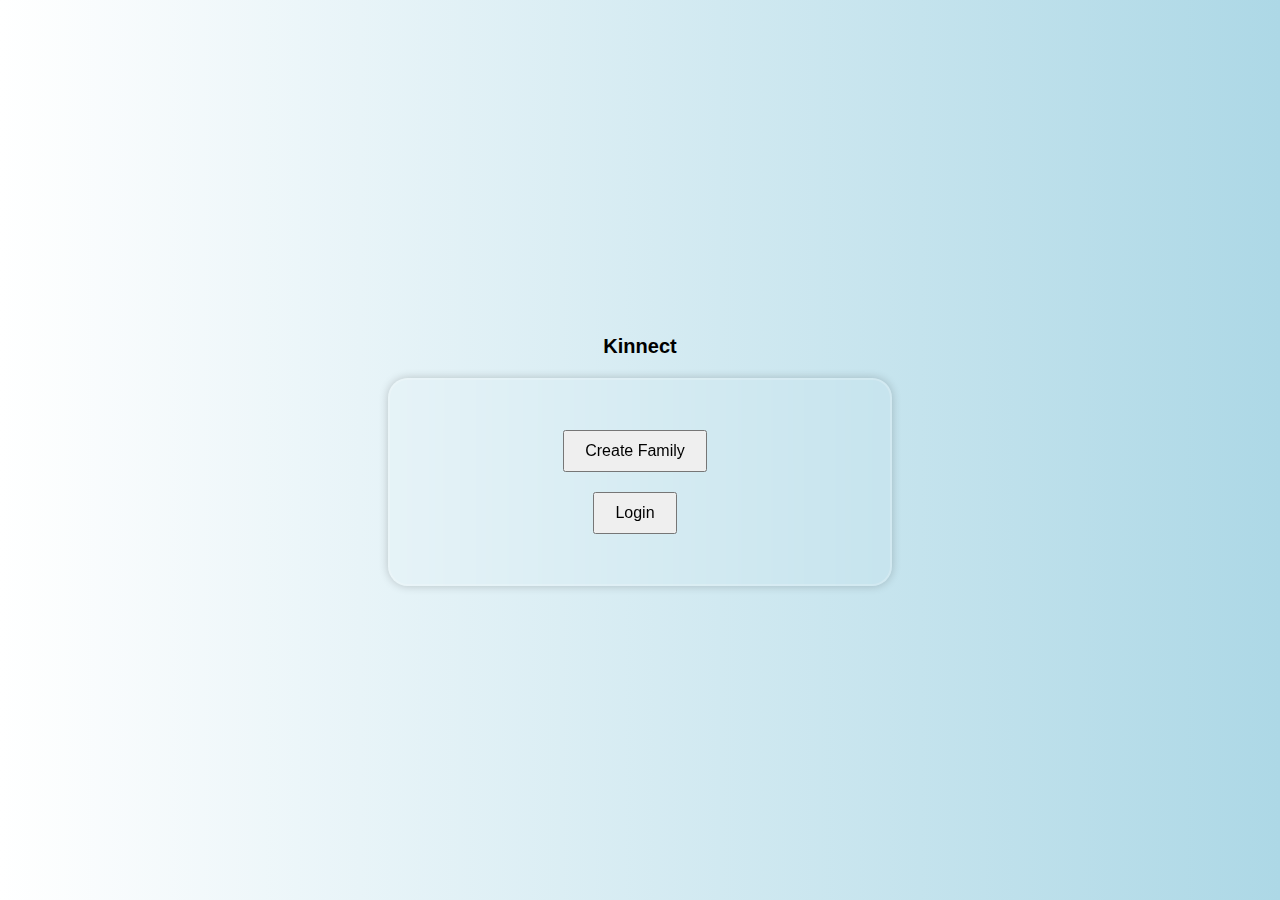
<file: index.html>
<!DOCTYPE html>
<html lang="en">
  <head>
    <meta charset="utf-8">
    <meta http-equiv="X-UA-Compatible" content="IE=edge">
    <title>Kinnect</title>
    <meta name="description" content="">
    <meta name="viewport" content="width=device-width, initial-scale=1">
    <link rel="stylesheet" href="styles.css">
  </head>
  <body>
    <p>Kinnect</p>
    <div class="container-box">
      <div class="button-container">
          <button id="create-team-btn">Create Family</button>
      </div>

      <div class="login-container">
          <button id="login">Login</button>
      </div>
    </div>

    <!-- Link to external JavaScript file -->
    <script src="scripts.js" defer></script>
  </body>
</html>
</file>
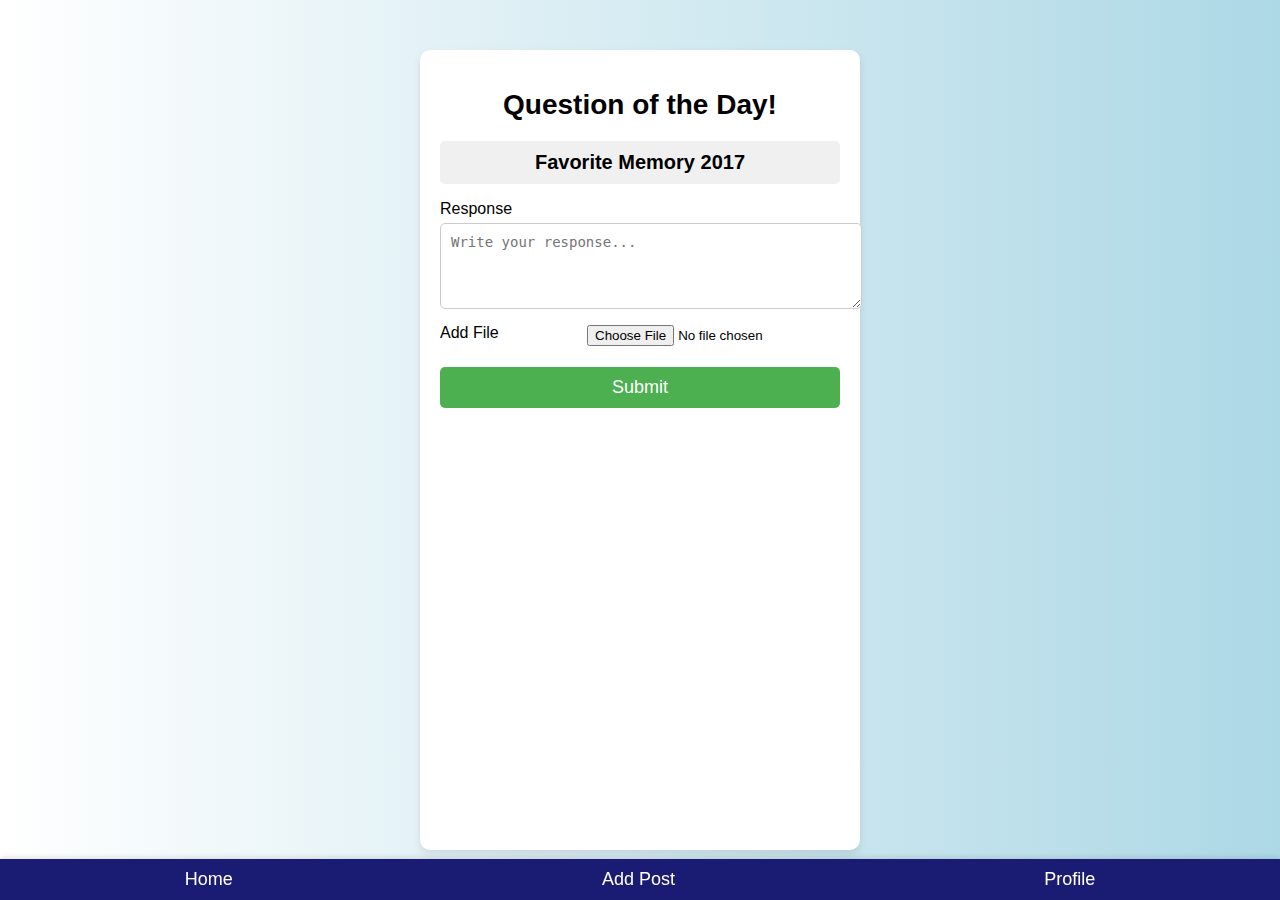
<file: add-post.html>
<!DOCTYPE html>
<html lang="en">
<head>
    <meta charset="UTF-8">
    <meta name="viewport" content="width=device-width, initial-scale=1.0">
    <title>Add Post</title>
    <link rel="stylesheet" href="add-post.css">
    <style>
        .image-preview {
            margin-top: 10px;
            display: none;
            max-width: 100%;
            height: auto;
        }
    </style>
</head>
<body>
    <div class="container">
        <h1>Question of the Day!</h1>
        <div class="question">
            <h2>Favorite Memory 2017</h2>
        </div>

        <form class="response-form">
            <label for="response">Response</label>
            <textarea id="response" name="response" rows="4" cols="50" placeholder="Write your response..."></textarea>

            <div class="file-upload">
                <label for="file-upload" class="file-upload-label">Add File</label>
                <input type="file" id="file-upload" name="file-upload" accept="image/*">
            </div>

            <img id="image-preview" class="image-preview" alt="Image preview">

            <button type="submit" class="submit-btn">Submit</button>
        </form>
    </div>

    <!-- Move the script to the bottom of the body -->
    <script src="scripts.js"></script>

    <nav class="bottom-nav">
        <a href="home.html" class="nav-item">Home</a>
        <a href="add-post.html" class="nav-item">Add Post</a>
        <a href="profile.html" class="nav-item">Profile</a>
    </nav>
</body>
</html>
</file>
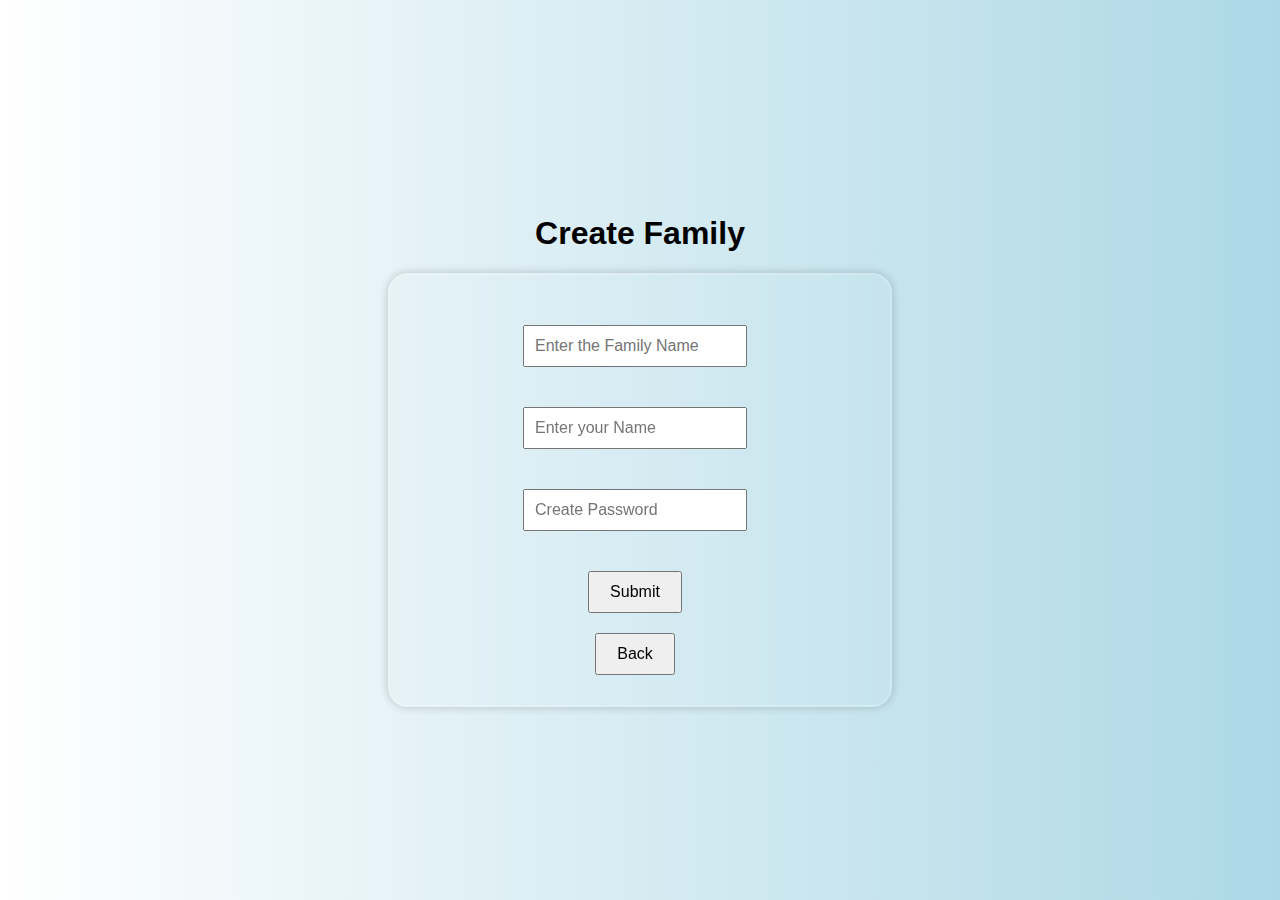
<file: createfam.html>
<!DOCTYPE html>
<html lang="en">
<head>
    <meta charset="utf-8">
    <meta http-equiv="X-UA-Compatible" content="IE=edge">
    <title>Create Family</title>
    <meta name="description" content="">
    <meta name="viewport" content="width=device-width, initial-scale=1">
    <link rel="stylesheet" href="styles.css">
</head>
<body>
    <h1>Create Family</h1>
    <div class="container-box">
        <div class="input-container">
            <input type="text" placeholder="Enter the Family Name" id="family-name">
        </div>

        <div class="input-container">
            <input type="text" placeholder="Enter your Name" id="user-name">
        </div>

        <div class="input-container">
            <input type="text" placeholder="Create Password" id="password">
        </div>

        <div class="button-container">
            <button id="submit-new-fam-btn">Submit</button>
        </div>

        <div class="back-container">
            <button id="submit-new-fam-back-btn">Back</button>
        </div>
    </div>

    <script src="scripts.js"></script>
</body>
</html>
</file>
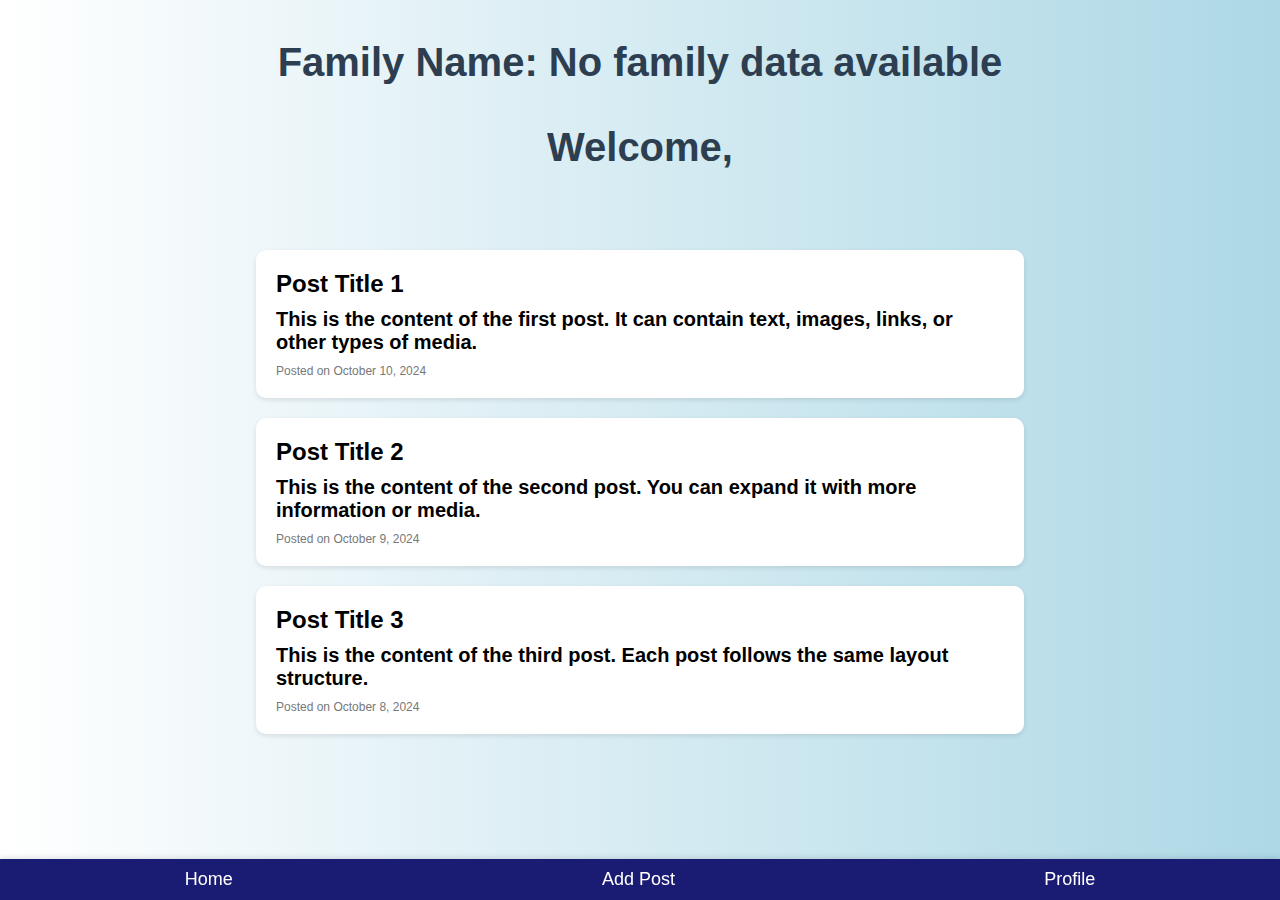
<file: home.html>
<!DOCTYPE html>
<html lang="en">
<head>
    <meta charset="UTF-8">
    <meta name="viewport" content="width=device-width, initial-scale=1.0">
    <title>Feed Example</title>
    <!-- Link to the external CSS file -->
    <link rel="stylesheet" href="styles.css">
</head>
<body>
    <div id="family-info">
        <p>Family Name: <span id="display-family-name"></span></p>
        <p>Welcome, <span id="display-user-name"></span></p>
    </div>

    <div class="feed-container">
        <!-- First Post -->
        <div class="feed-post">
            <h2>Post Title 1</h2>
            <p>This is the content of the first post. It can contain text, images, links, or other types of media.</p>
            <time datetime="2024-10-10">Posted on October 10, 2024</time>
        </div>

        <!-- Second Post -->
        <div class="feed-post">
            <h2>Post Title 2</h2>
            <p>This is the content of the second post. You can expand it with more information or media.</p>
            <time datetime="2024-10-09">Posted on October 9, 2024</time>
        </div>

        <!-- Third Post -->
        <div class="feed-post">
            <h2>Post Title 3</h2>
            <p>This is the content of the third post. Each post follows the same layout structure.</p>
            <time datetime="2024-10-08">Posted on October 8, 2024</time>
        </div>
    </div>

    <!-- Navigation bar at the bottom -->
    <nav class="bottom-nav">
        <a href="home.html" class="nav-item">Home</a>
        <a href="add-post.html" class="nav-item">Add Post</a>
        <a href="profile.html" class="nav-item">Profile</a>
    </nav>

    <script src="scripts.js"></script>



</body>
</html>
</file>
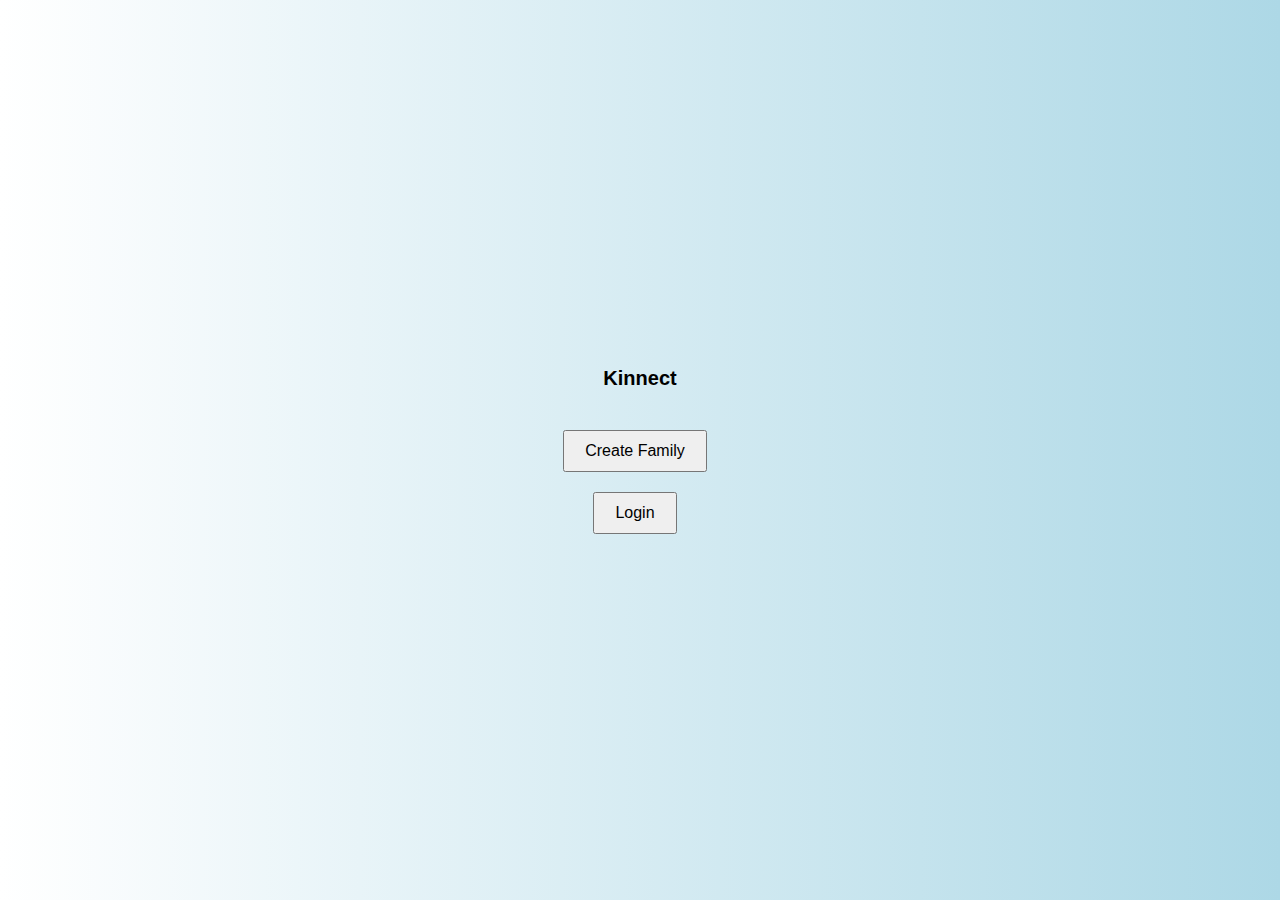
<file: intro.html>
<!DOCTYPE html>
<html lang="en">
  <head>
    <meta charset="utf-8">
    <meta http-equiv="X-UA-Compatible" content="IE=edge">
    <title>Kinnect</title>
    <meta name="description" content="">
    <meta name="viewport" content="width=device-width, initial-scale=1">
    <link rel="stylesheet" href="styles.css">
  </head>
  <body>
    <p>Kinnect</p>

    <div class="button-container">
        <button id="create-team-btn">Create Family</button>
    </div>

    <div class="login-container">
        <button id="login">Login</button>
    </div>

    <!-- Link to external JavaScript file -->
    <script src="scripts.js" defer></script>
  </body>
</html>
</file>
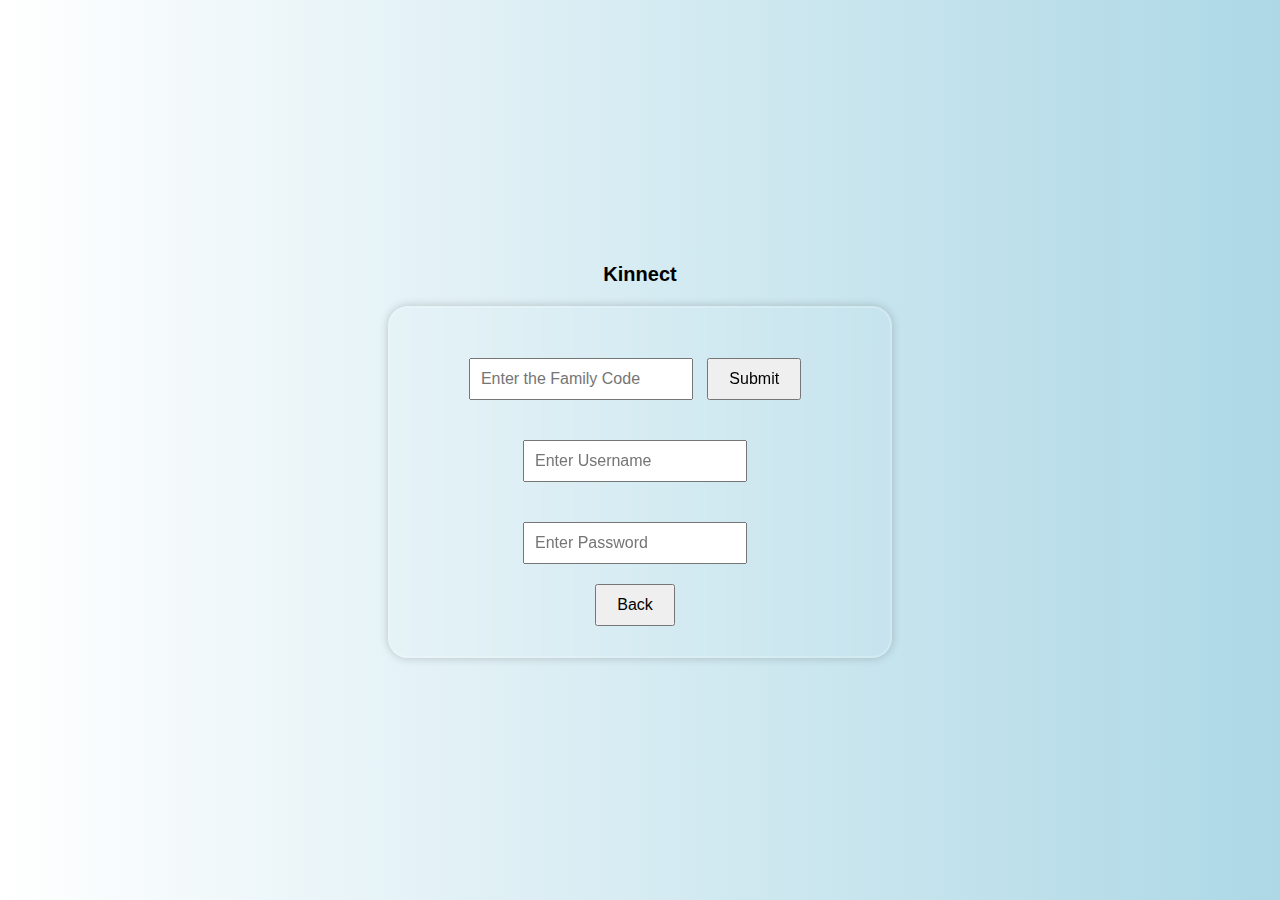
<file: login.html>
<!DOCTYPE html>
<html lang="en">
  <head>
    <meta charset="utf-8">
    <meta http-equiv="X-UA-Compatible" content="IE=edge">
    <title>Kinnect</title>
    <meta name="description" content="">
    <meta name="viewport" content="width=device-width, initial-scale=1">
    <link rel="stylesheet" href="styles.css">
  </head>
  <body>
    <p>Kinnect</p>

    <div class="container-box">
      <div class="input-container">
          <input type="text" placeholder="Enter the Family Code" id="team-code-input">
          <button>Submit</button>
      </div>

      <div class="input-container">
          <input type="text" placeholder="Enter Username" id="create-user-name">
      </div>

      <div class="input-container">
          <input type="text" placeholder="Enter Password" id="create-password">
      </div>

      <div class="back-container-login">
          <button id="go-back-intro-btn">Back</button>
      </div>
    </div>

    <!-- Link to external JavaScript file -->
    <script src="scripts.js" defer></script>
  </body>
</html>
</file>
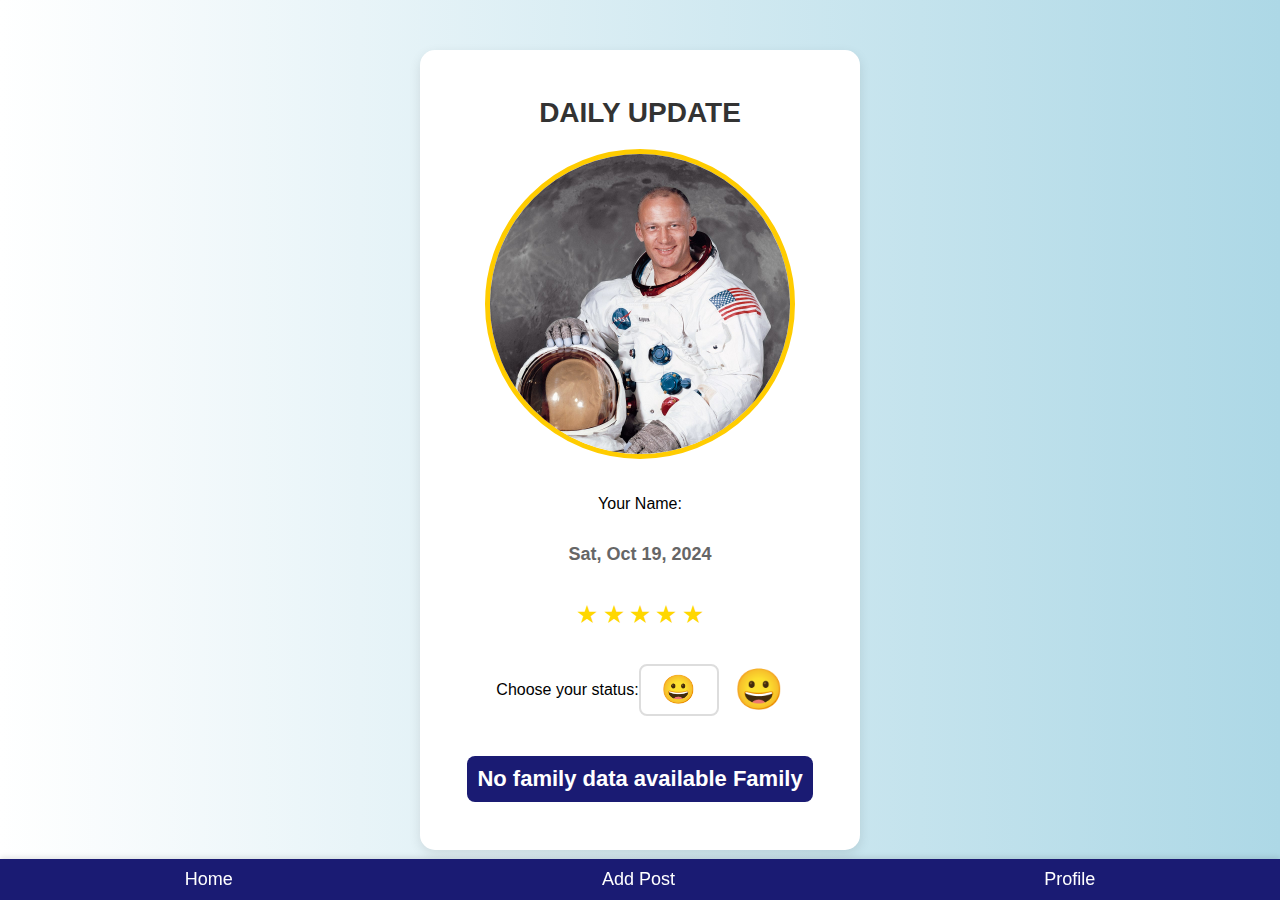
<file: profile.html>
<!DOCTYPE html>
<html lang="en">
<head>
    <meta charset="UTF-8">
    <meta name="viewport" content="width=device-width, initial-scale=1.0">
    <title>Profile</title>
    <link rel="stylesheet" href="profile.css">
</head>
<body>

    <div class="profile-container">
        <!-- Daily Update Section -->
        <h1>DAILY UPDATE</h1>

        <!-- Profile Picture Placeholder -->
        <div class="profile-picture">
            <img src="buzz.jpg" alt="Profile Picture">
        </div>

        <div id="name">
          <p>Your Name: <span id="display-user-name"></span></p>
        </div>

        <!-- Date Section -->
        <div class="date-section">
            <h2>Sat, Oct 19, 2024</h2>
        </div>

        <!-- Star Rating Section -->
        <div class="star-rating">
            <span class="star" data-rating="1">&#9733;</span>
            <span class="star" data-rating="2">&#9733;</span>
            <span class="star" data-rating="3">&#9733;</span>
            <span class="star" data-rating="4">&#9733;</span>
            <span class="star" data-rating="5">&#9733;</span>
        </div>

        <!-- Status Section (Emoji Picker) -->
        <div class="status-selection">
            <label for="emoji-picker">Choose your status:</label>
            <input type="text" id="emoji-picker" maxlength="2" placeholder="😀">
            <div id="selected-emoji" class="selected-emoji">&#128512;</div> <!-- Display the chosen emoji -->
        </div>

        <!-- Family Section -->
        <div class="family-label">
          <h3><span id="display-family-name"></span> Family</h3>
        </div>
    </div>

    <!-- Bottom Navigation Bar -->
    <nav class="bottom-nav">
        <a href="home.html" class="nav-item">Home</a>
        <a href="add-post.html" class="nav-item">Add Post</a>
        <a href="profile.html" class="nav-item">Profile</a>
    </nav>

    <script src="scripts.js"></script>
</body>
</html>
</file>
<file: styles.css>
body {
  display: flex;
  flex-direction: column;
  justify-content: center;
  align-items: center;
  height: 100vh;
  margin: 0;
  background: linear-gradient(to left, #add8e6, #ffffff); /* Light blue to white gradient */
  background-size: cover;
  background-repeat: no-repeat;
  font-family: Arial, sans-serif;
}

p {
  font-size: 20px;
  font-weight: bold;
}

.input-container {
  margin-top: 20px;
}

input[type="text"] {
  padding: 10px;
  font-size: 16px;
  margin-right: 10px;
  width: 200px;
}

button {
  padding: 10px 20px;
  font-size: 16px;
  cursor: pointer;
}

.button-container {
  margin-top: 20px;
}

.feed-container {
  width: 60%;
  margin: 20px auto;
  flex-grow: 1;
}

.feed-post {
  background-color: #fff;
  padding: 20px;
  margin: 20px 0;
  border-radius: 10px;
  box-shadow: 0 2px 5px rgba(0, 0, 0, 0.1);
  transition: background-color 0.3s;
}

.feed-post h2 {
  margin: 0 0 10px;
  font-size: 24px;
}

.feed-post p {
  margin: 0;
}

.feed-post time {
  display: block;
  margin-top: 10px;
  font-size: 12px;
  color: #777;
}

/* Bottom navigation bar */
.bottom-nav {
  background-color: #1a1b73;
  position: fixed;
  bottom: 0;
  width: 100%;
  display: flex;
  justify-content: space-around;
  padding: 10px 0;
  box-shadow: 0 -2px 5px rgba(0, 0, 0, 0.1);
  transition: all 0.3s ease-in-out; /* Transition for smooth hover effects */
}

.bottom-nav:hover {
  padding: 15px 0; /* Increase padding to make it 'grow' */
  background-color: #3498db; /* Slightly lighter background on hover */
}

.bottom-nav .nav-item {
  color: white;
  text-decoration: none;
  font-size: 18px;
  transition: all 0.3s ease-in-out; /* Smooth transitions for individual items */
  transform: translateY(0); /* Initial transform state */
}

.bottom-nav .nav-item:hover {
  text-decoration: underline;
  transform: scale(1.2); /* Makes the text grow slightly on hover */
  color: #FFD700; /* Change text color on hover */
}

.bottom-nav .nav-item:active {
  transform: scale(1.1); /* Add a small 'press' effect on click */
}

#family-info {
  color: #2c3e50; /* Darker blue color */
  font-weight: bold;
  font-size: 30px;
  font-family: 'Arial', sans-serif; /* Modern font */
}

.feed-post:hover {
  background-color: #bdc3c7; /* Change background on hover */
}

.input-container, .button-container, .login-container {
  margin-bottom: 20px; /* Adjust this value as needed */
}



button {
  margin-right: 10px; /* Adds space between buttons */
}

.container-box {
  width: 420px;
  background-size: cover; /* Ensures the image covers the entire container */
  background-position: center; /* Centers the image */
  background-repeat: no-repeat; /* Prevents the image from repeating */
  border: 2px solid rgba(255, 255, 255, .2);
  backdrop-filter: blur(20px); /* Creating a blurred effect */
  box-shadow: 0 0 10px rgba(0, 0, 0, .2);
  color: #fff;
  border-radius: 20px;
  padding: 30px 40px;
  display: flex;
  flex-direction: column;
  align-items: center;
  justify-content: center;
  text-align: center;
}

#family-info > p{
  font-size: 40px;
  text-align: center;
}
</file>
<file: add-post.css>
body {
  font-family: Arial, sans-serif;
  background-color: #f9f9f9;
  margin: 0;
  padding: 0;
  display: flex;
  flex-direction: column;
  min-height: 100vh;
  background: linear-gradient(to left, #add8e6, #ffffff); /* Light blue to white gradient */
  background-size: cover;
  background-repeat: no-repeat;
  font-family: Arial, sans-serif;
}

.container {
  width: 90%;
  max-width: 400px;
  margin: 50px auto;
  padding: 20px;
  background-color: white;
  border-radius: 10px;
  box-shadow: 0px 4px 8px rgba(0, 0, 0, 0.1);
  flex-grow: 1;
}

h1 {
  text-align: center;
  font-size: 28px;
  margin-bottom: 20px;
}

.question h2 {
  text-align: center;
  font-size: 20px;
  padding: 10px;
  background-color: #f0f0f0;
  border-radius: 5px;
}

.response-form {
  display: flex;
  flex-direction: column;
}

label {
  font-size: 16px;
  margin-bottom: 5px;
}

textarea {
  width: 100%;
  padding: 10px;
  border: 1px solid #ccc;
  border-radius: 5px;
  margin-bottom: 15px;
  font-size: 14px;
}

.file-upload {
  display: flex;
  align-items: center;
  justify-content: space-between;
  margin-bottom: 20px;
}

.file-upload-label {
  font-size: 16px;
}

.add-file-btn {
  width: 40px;
  height: 40px;
  border: 1px solid #ccc;
  border-radius: 50%;
  background-color: #fff;
  font-size: 24px;
  text-align: center;
  cursor: pointer;
}

.submit-btn {
  background-color: #4CAF50;
  color: white;
  border: none;
  padding: 10px;
  font-size: 18px;
  border-radius: 5px;
  cursor: pointer;
}

.submit-btn:hover {
  background-color: #45a049;
}

/* Bottom navigation bar */
.bottom-nav {
  background-color: #1a1b73;
  position: fixed;
  bottom: 0;
  width: 100%;
  display: flex;
  justify-content: space-around;
  padding: 10px 0;
  box-shadow: 0 -2px 5px rgba(0, 0, 0, 0.1);
  transition: all 0.3s ease-in-out; /* Transition for smooth hover effects */
}

.bottom-nav:hover {
  padding: 15px 0; /* Increase padding to make it 'grow' */
  background-color: #3498db; /* Slightly lighter background on hover */
}

.bottom-nav .nav-item {
  color: white;
  text-decoration: none;
  font-size: 18px;
  transition: all 0.3s ease-in-out; /* Smooth transitions for individual items */
  transform: translateY(0); /* Initial transform state */
}

.bottom-nav .nav-item:hover {
  text-decoration: underline;
  transform: scale(1.2); /* Makes the text grow slightly on hover */
  color: #FFD700; /* Change text color on hover */
}

.bottom-nav .nav-item:active {
  transform: scale(1.1); /* Add a small 'press' effect on click */
}
</file>
<file: profile.css>
/* General Body Style */
body {
  font-family: 'Helvetica', sans-serif;
  background-color: #f3f4f6;
  margin: 0;
  padding: 0;
  display: flex;
  flex-direction: column;
  min-height: 100vh;
  background: linear-gradient(to left, #add8e6, #ffffff); /* Light blue to white gradient */
  background-size: cover;
  background-repeat: no-repeat;
  font-family: Arial, sans-serif;
}

/* Profile Container */
.profile-container {
  width: 90%;
  max-width: 400px;
  margin: 50px auto;
  padding: 20px;
  background-color: white;
  border-radius: 15px;
  box-shadow: 0px 4px 12px rgba(0, 0, 0, 0.1);
  text-align: center;
  flex-grow: 1;
  transition: all 0.3s ease;
  display: flex; /* Flexbox for centering */
  flex-direction: column; /* Stack content vertically */
  align-items: center; /* Center content horizontally */
  justify-content: center; /* Center content vertically */
}

.profile-container:hover {
  box-shadow: 0px 6px 18px rgba(0, 0, 0, 0.15);
}

/* Header */
h1 {
  font-size: 28px;
  color: #333;
  margin-bottom: 20px;
}

/* Profile Picture */
.profile-picture {
  width: 300px;  /* Set the width of the container */
  height: 300px; /* Set the height of the container */
  border-radius: 50%; /* Makes the container circular */
  overflow: hidden; /* Ensures the image is cropped to fit within the circle */
  border: 5px solid #ffcc00;
  margin-bottom: 20px;
  transition: all 0.3s ease;
}

.profile-picture img {
  width: 100%;
  height: 100%;
  object-fit: cover; /* Ensures the image covers the container without being squashed */
}

/* Apply hover effect to the container, not the image */
.profile-picture:hover {
  border-color: #ffa500; /* Change border color on hover */
  transform: scale(1.08);

}

/* Date Section */
.date-section h2 {
  font-size: 18px;
  color: #666;
  margin-bottom: 20px;
}

/* Star Rating */
.star-rating {
  margin: 15px 0;
}

.star {
  font-size: 25px;
  color: #FFD700;
  cursor: pointer;
  transition: color 0.2s ease;
}

.star:hover {
  color: #FFA500;
}




/* Status Section */
.status-selection {
  margin: 20px 0;
  display: flex;
  align-items: center;
  justify-content: center;
}

#emoji-picker {
  font-size: 28px;
  text-align: center;
  width: 60px;
  padding: 8px;
  border: 2px solid #ddd;
  border-radius: 8px;
  margin-right: 15px;
  transition: border-color 0.3s ease;
}

#emoji-picker:focus {
  outline: none;
  border-color: #ffcc00;
}

.selected-emoji {
  font-size: 40px;
  transition: transform 0.3s ease;
}

.selected-emoji:hover {
  transform: scale(1.1);
}

/* Family Section */
.family-label h3 {
  font-size: 22px;
  color: white;
  background-color: #1a1b73;
  padding: 10px;
  border-radius: 8px;
  margin: 20px 0;
}

.bottom-nav {
  background-color: #1a1b73;
  position: fixed;
  bottom: 0;
  width: 100%;
  display: flex;
  justify-content: space-around;
  padding: 10px 0;
  box-shadow: 0 -2px 5px rgba(0, 0, 0, 0.1);
  transition: all 0.3s ease-in-out; /* Transition for smooth hover effects */
}

.bottom-nav:hover {
  padding: 15px 0; /* Increase padding to make it 'grow' */
  background-color: #3498db; /* Slightly lighter background on hover */
}

.bottom-nav .nav-item {
  color: white;
  text-decoration: none;
  font-size: 18px;
  transition: all 0.3s ease-in-out; /* Smooth transitions for individual items */
  transform: translateY(0); /* Initial transform state */
}

.bottom-nav .nav-item:hover{
  text-decoration: underline;
  transform: scale(1.2); /* Makes the text grow slightly on hover */
  color: #FFD700; /* Change text color on hover */
}

.bottom-nav .nav-item:active {
  transform: scale(1.1); /* Add a small 'press' effect on click */
}

.family-label, .submit-btn{
  transition: transform 0.3s ease-in-out; /* Smooth transition for the grow effect */
  cursor: pointer; /* Show pointer to indicate it's clickable */
}

.family-label:hover, .submit-btn:hover  {
  transform: scale(1.1); /* Grow by 10% on hover */
}
</file>
